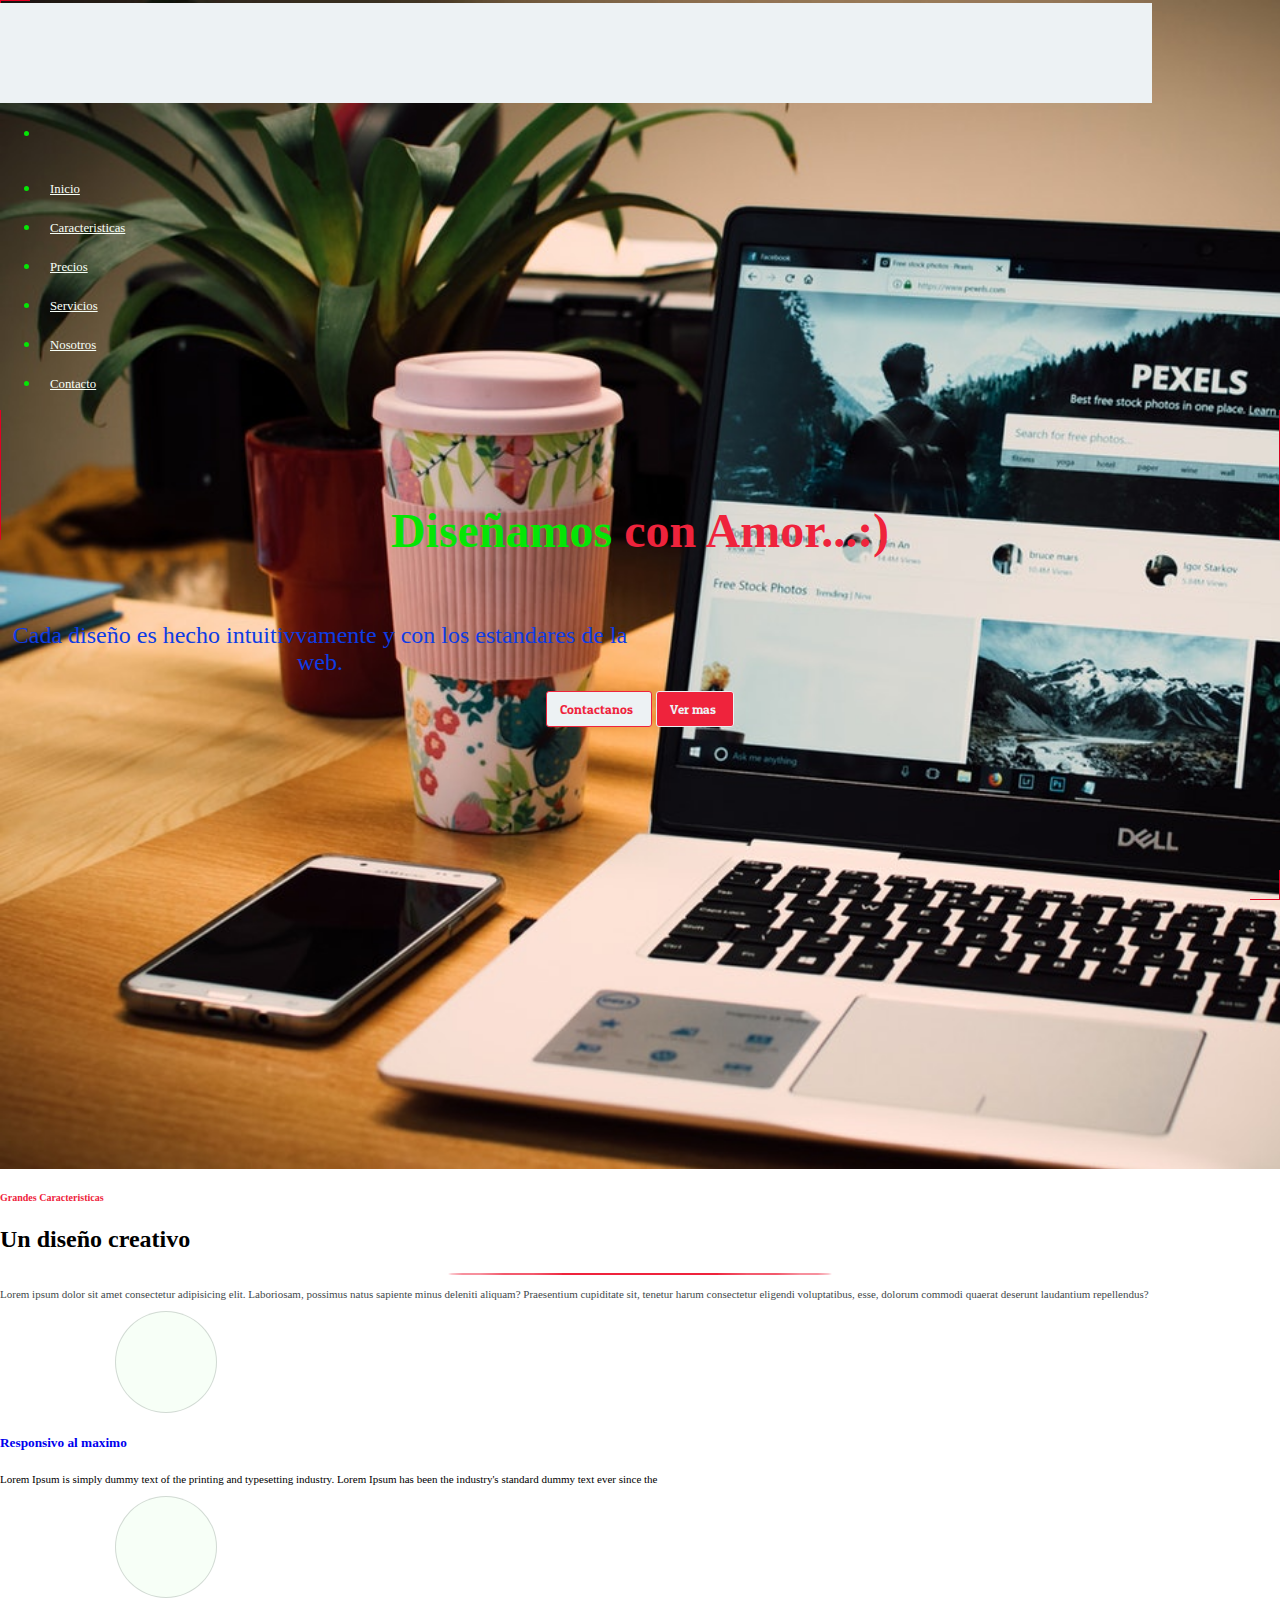
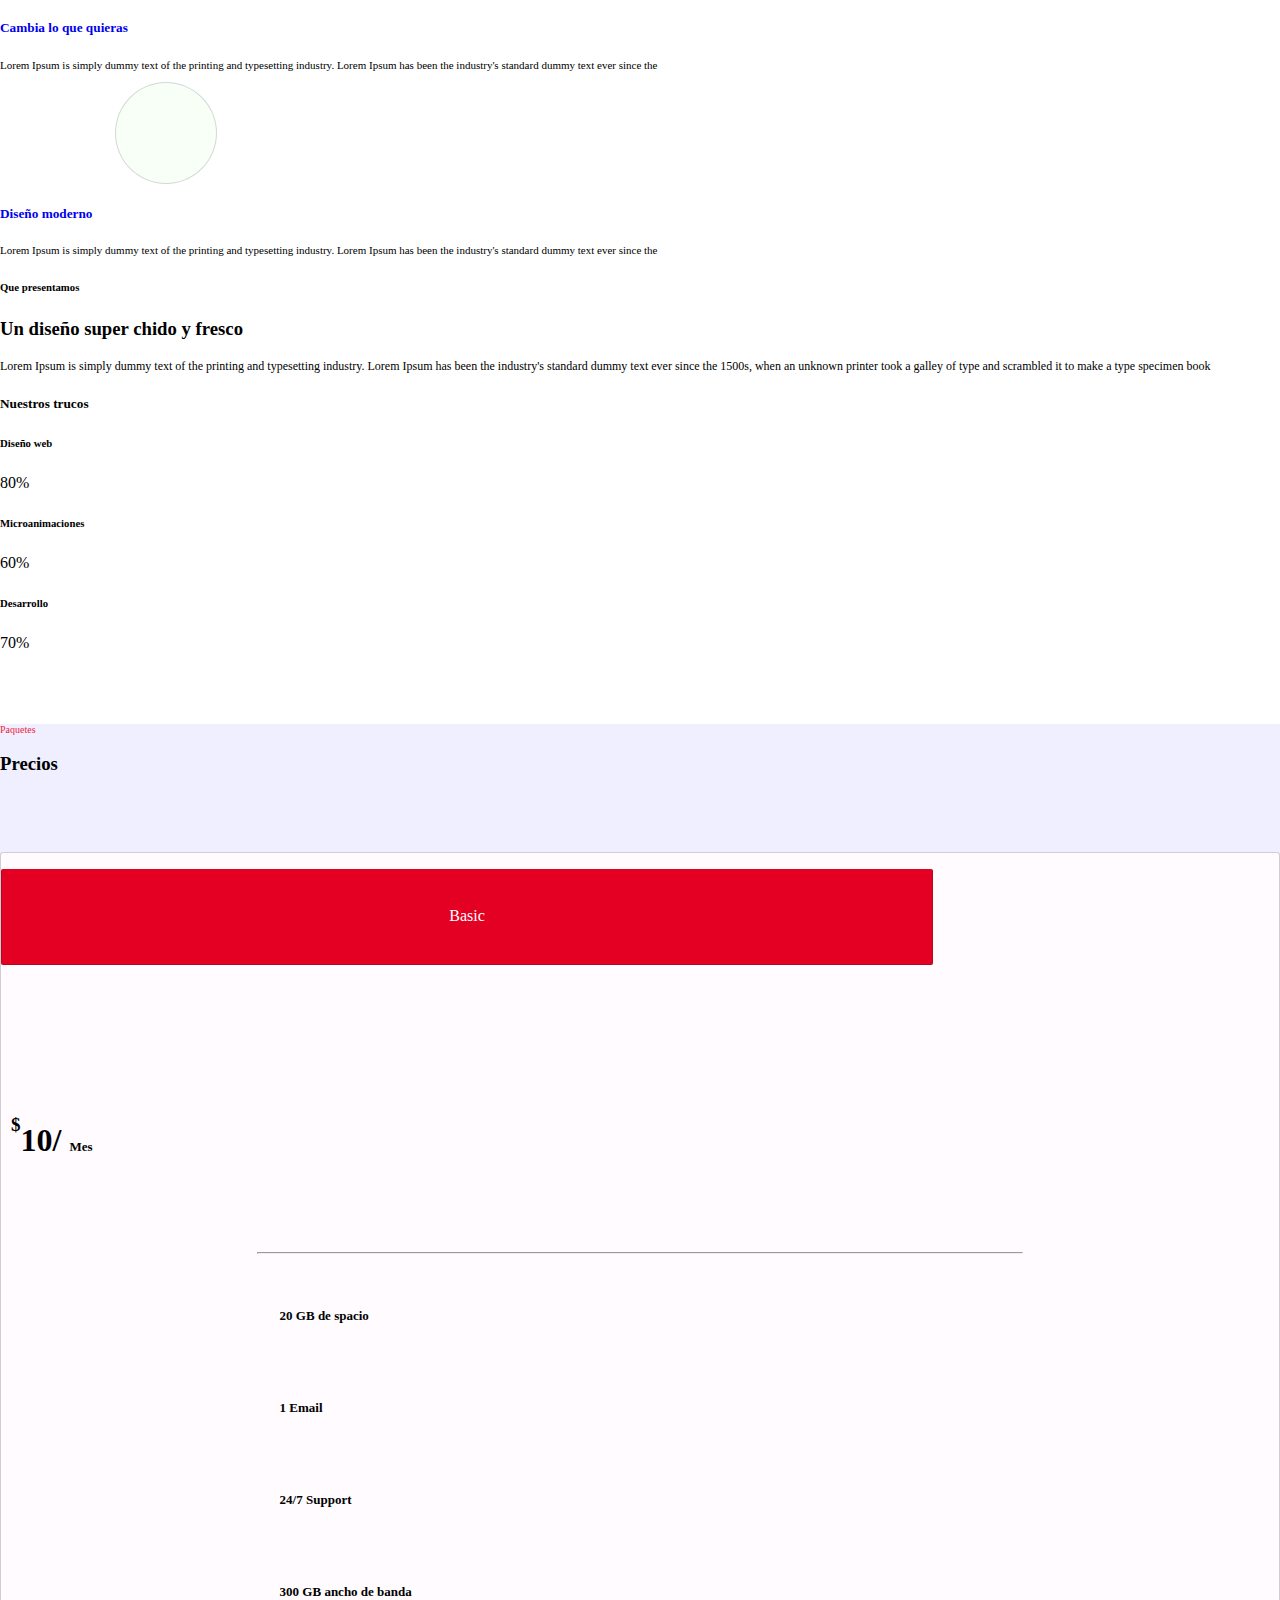
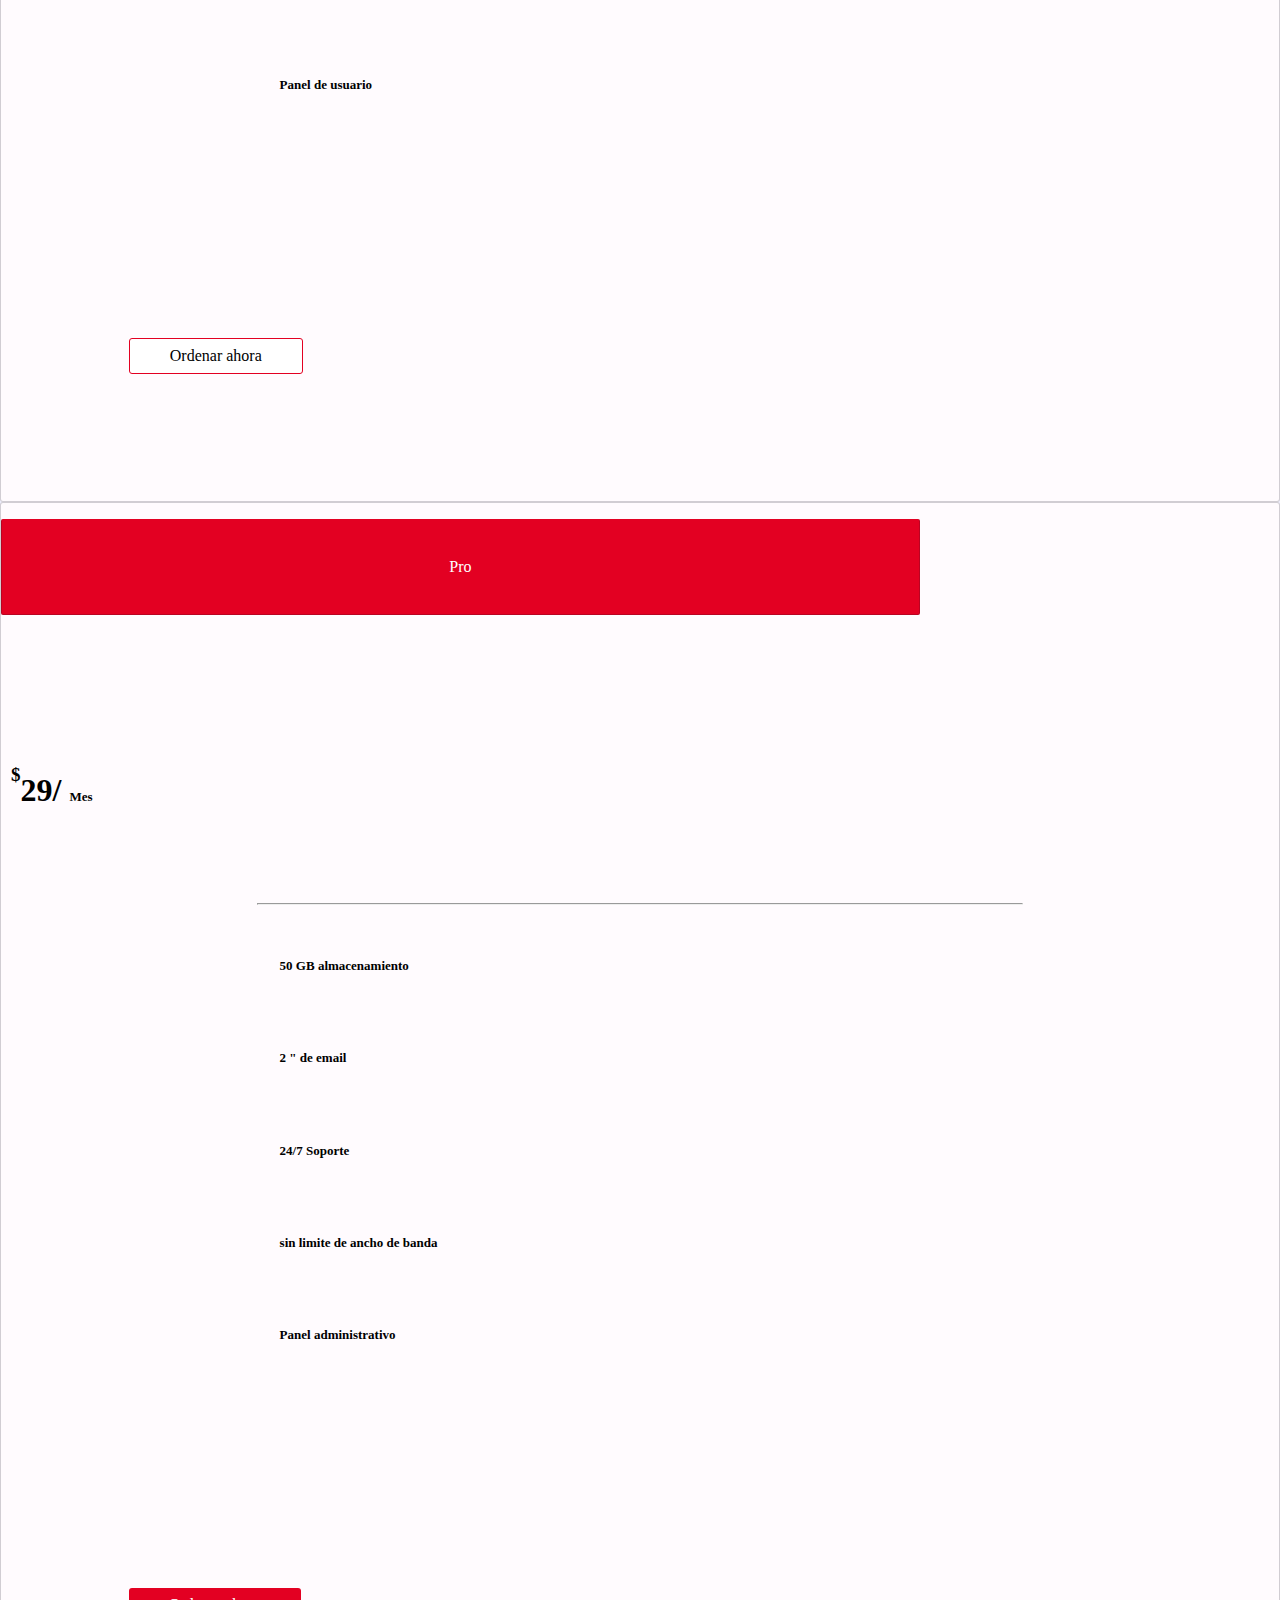
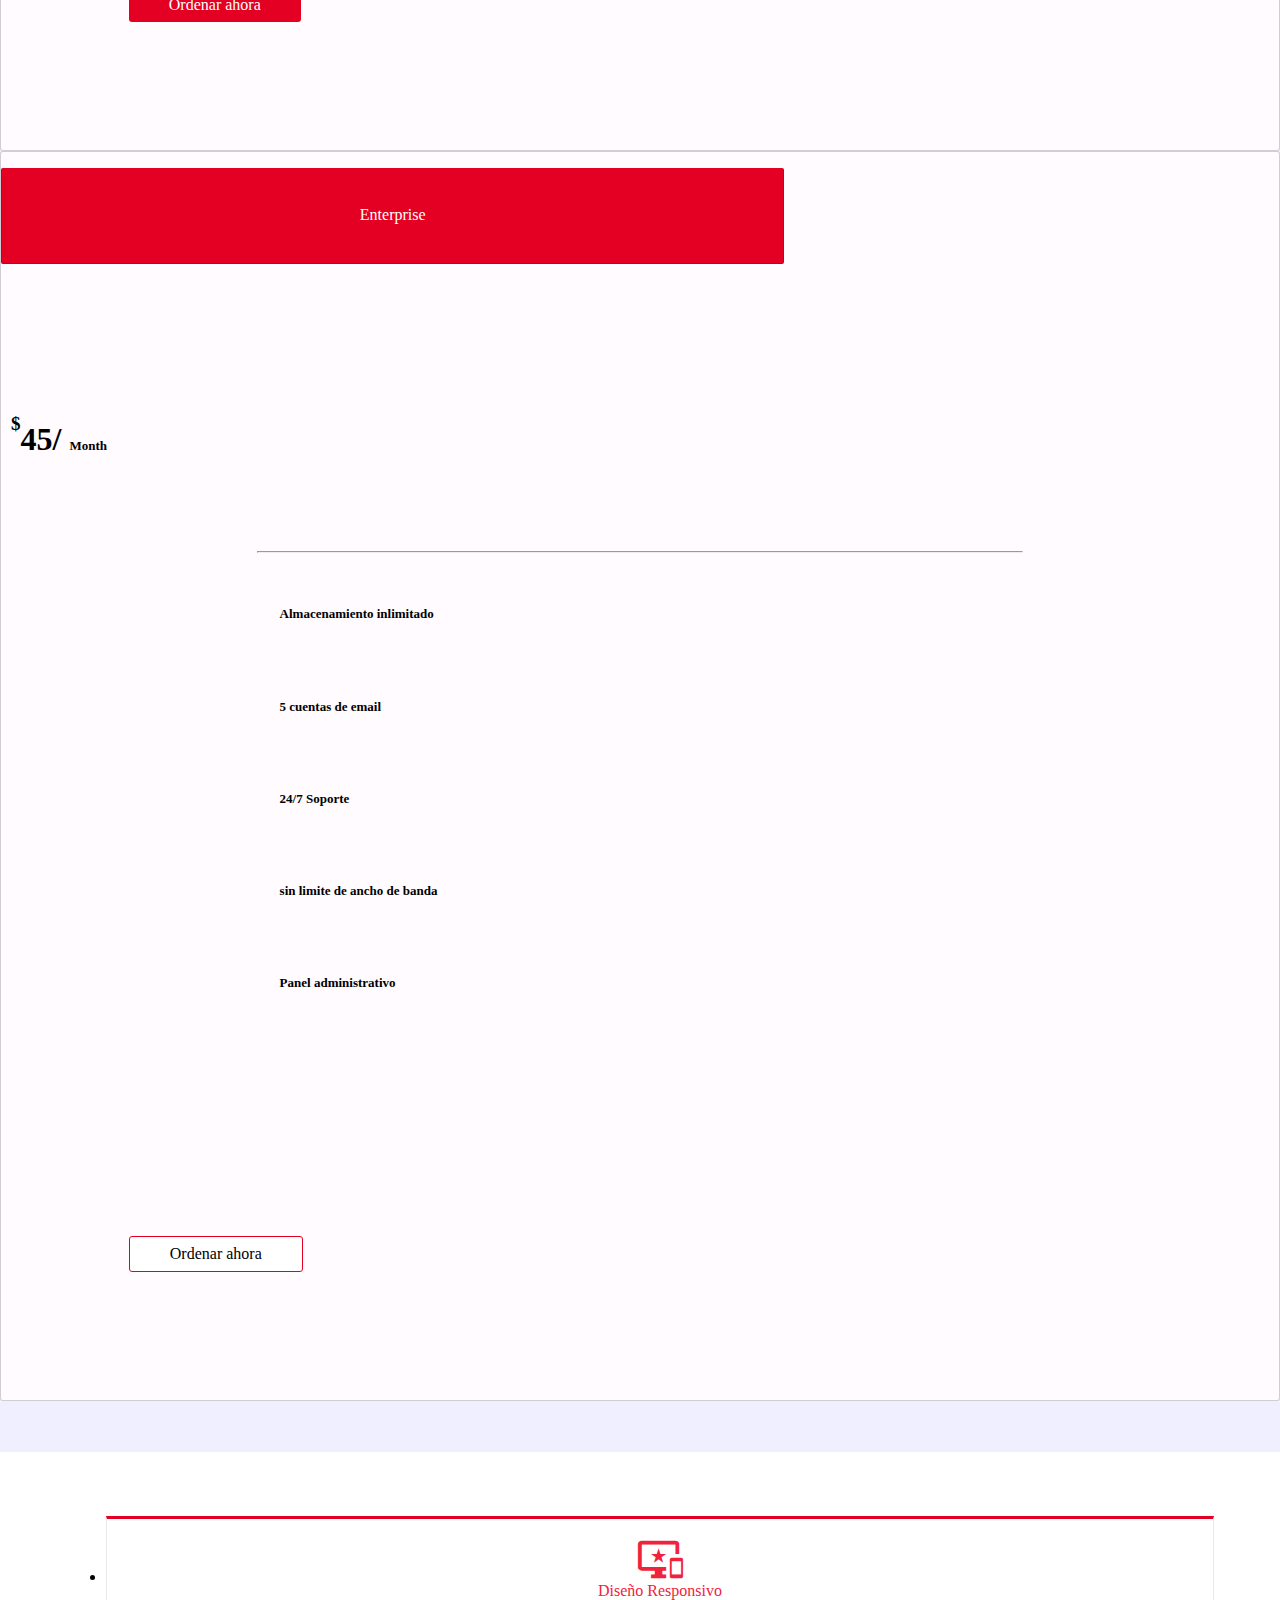
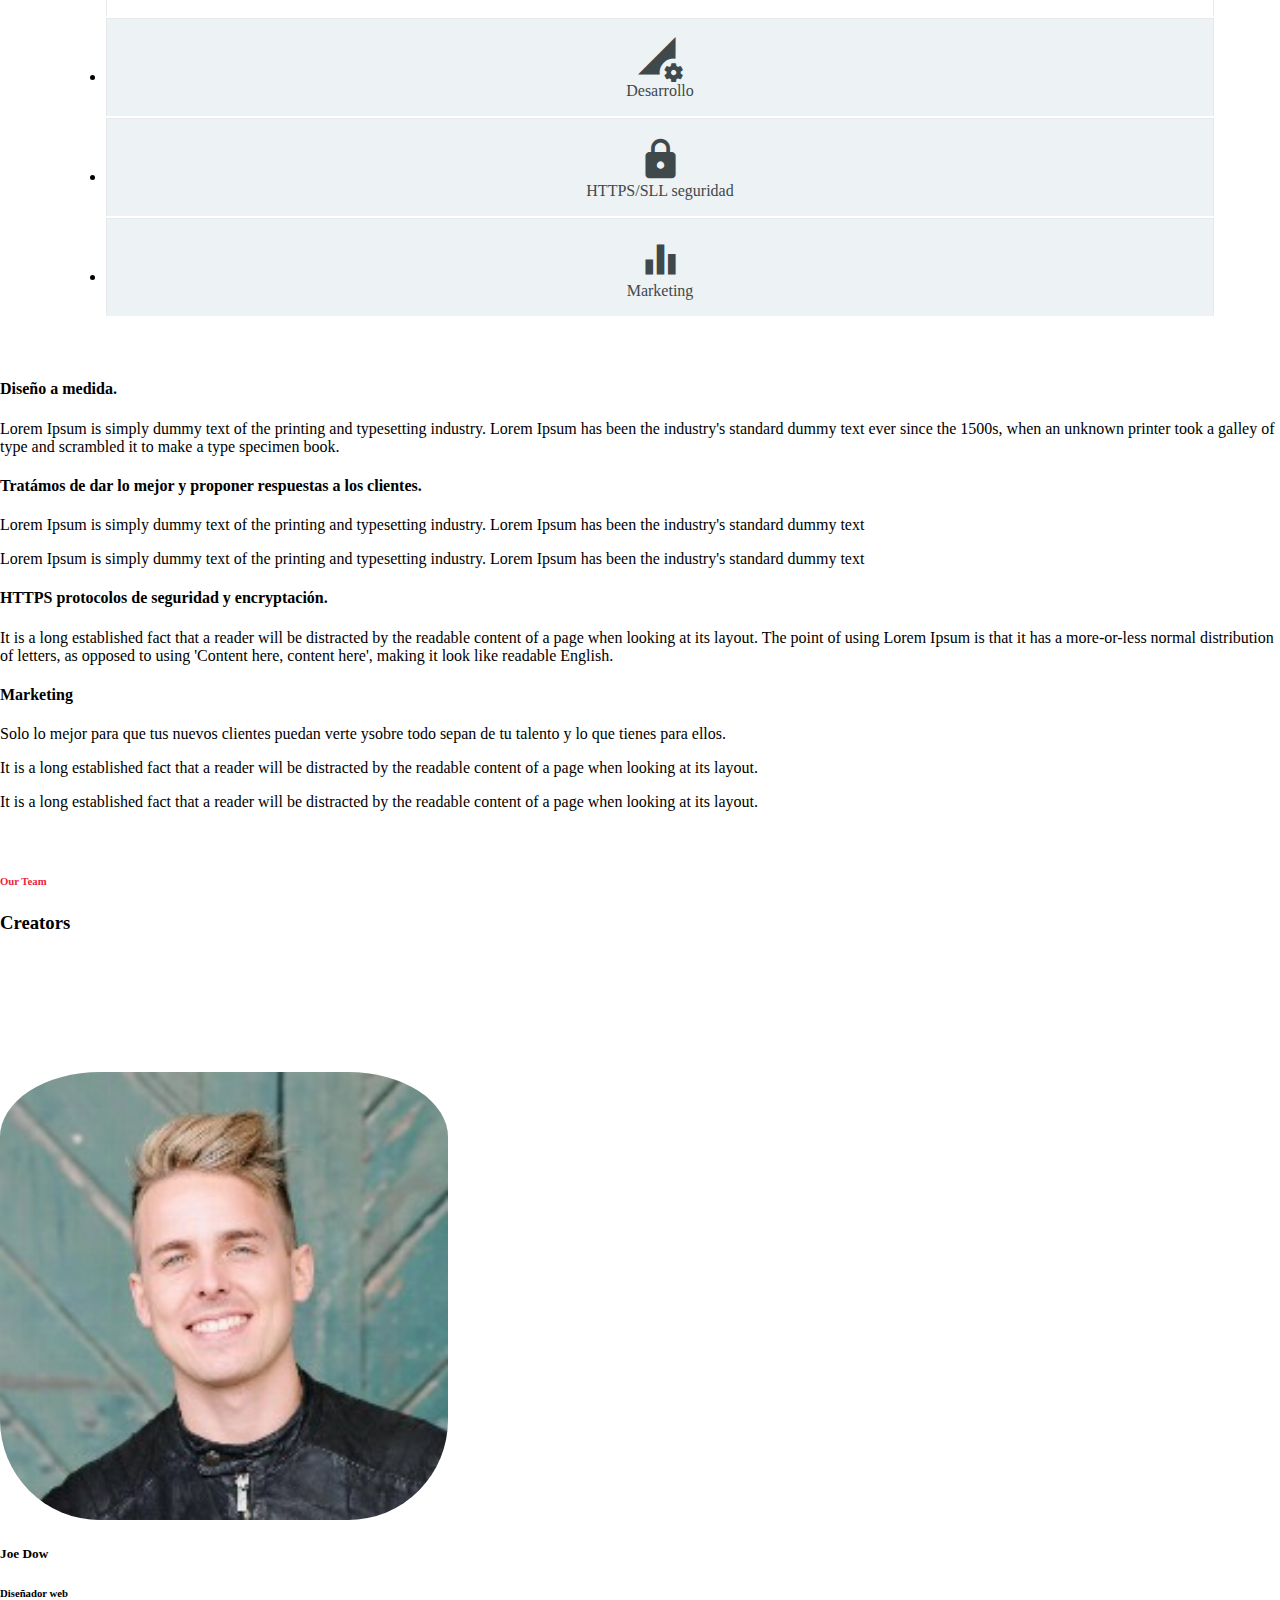
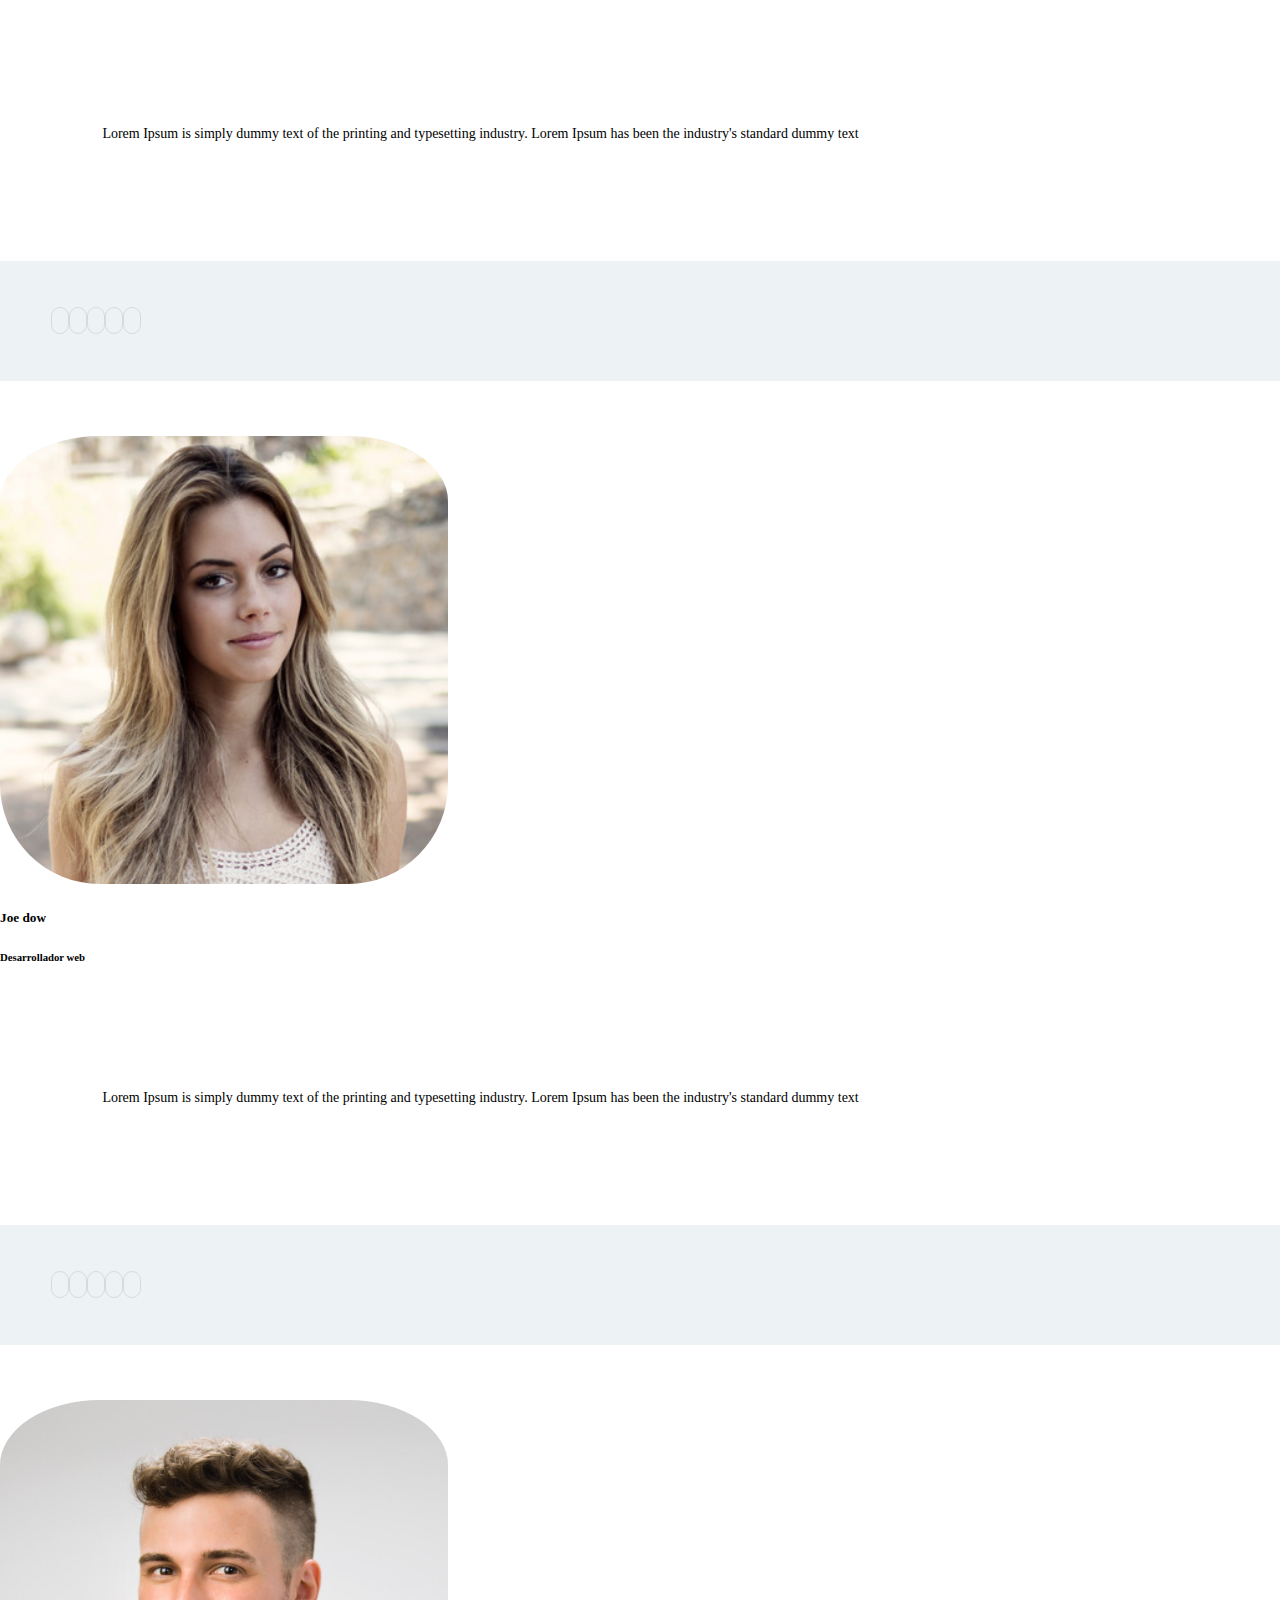
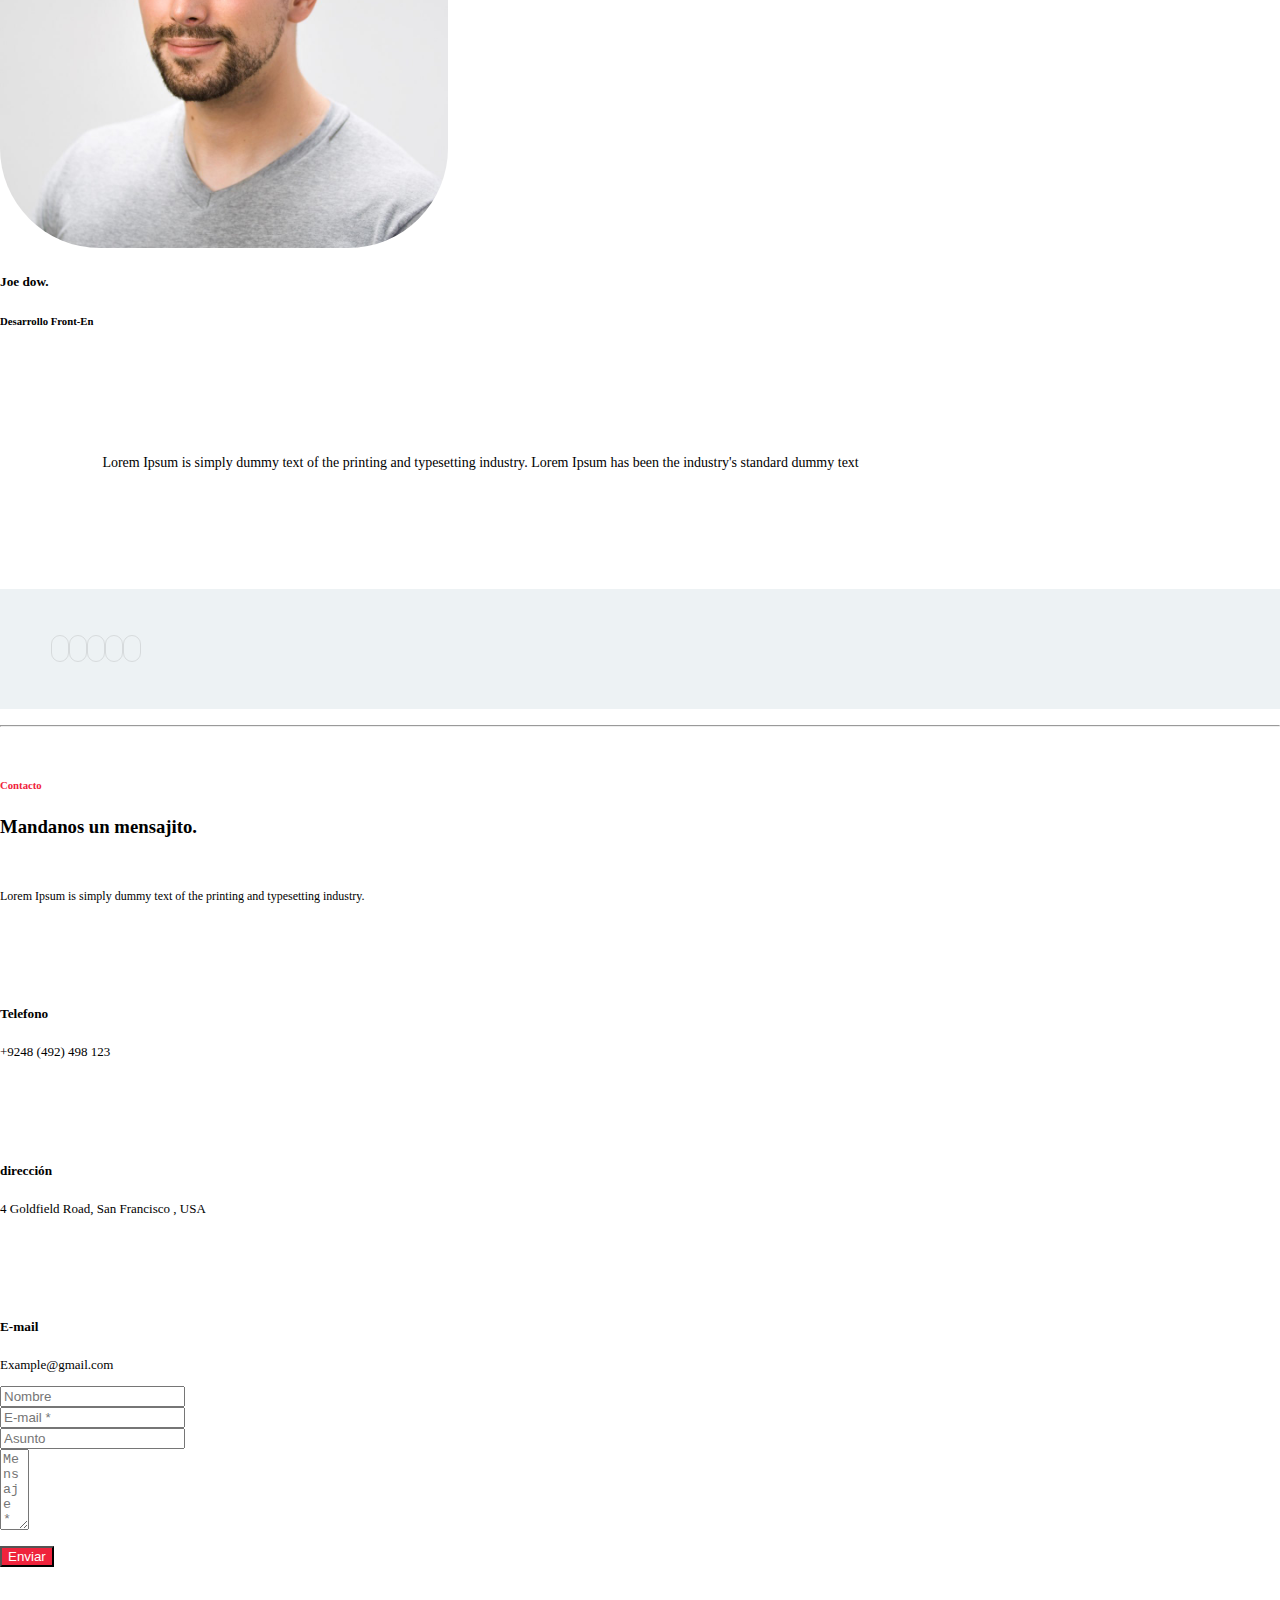
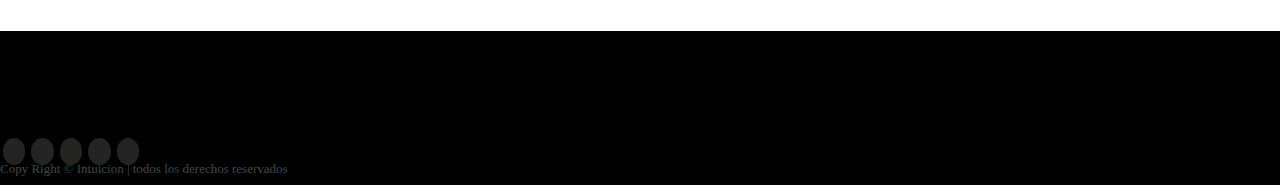
<file: index.html>
<!DOCTYPE html>
<html lang="es">
<head>
    <meta charset="UTF-8">
    <meta name="viewport" content="width=device-width, initial-scale=1.0">
    <meta http-equiv="X-UA-Compatible" content="ie=edge">
    <title>Intuicion | Agencia</title>

    <link rel="stylesheet" href="https://stackpath.bootstrapcdn.com/bootstrap/4.1.0/css/bootstrap.min.css" integrity="sha384-9gVQ4dYFwwWSjIDZnLEWnxCjeSWFphJiwGPXr1jddIhOegiu1FwO5qRGvFXOdJZ4" crossorigin="anonymous">
    
    <!-- Material -->
    <link href="https://fonts.googleapis.com/icon?family=Material+Icons"
      rel="stylesheet">

    <!-- Font Awesome Iconos -->
    <link rel="stylesheet" href="https://use.fontawesome.com/releases/v5.0.10/css/all.css" integrity="sha384-+d0P83n9kaQMCwj8F4RJB66tzIwOKmrdb46+porD/OvrJ+37WqIM7UoBtwHO6Nlg" crossorigin="anonymous">

    <!-- Google Font -->
    <link href="https://fonts.googleapis.com/css?family=Bree+Serif|Pacifico|Patua+One" rel="stylesheet">

    <!--  Css -->
    <link rel="stylesheet" href="css/style.css">
    <link rel="stylesheet" href="css/animation.css">
    <link rel="stylesheet" href="css/response.css">
</head>
<body>
    
    <!-- Homepage -->

    <div class="site-wrapper">
        <div class="container-fluid" id="Home">
            <nav class="navbar navbar-expand-lg navbar-dark">
                <a href="#" class="navbar-brand">
                    <span style="font-size:17px; font-family:Pacifico;">Intuicion</span>
                </a>
                <button class="navbar-toggler" type="button" data-toggle="collapse" data-target="#navbarNav"
                 aria-controls="navbarNav" aria-expanded="false" aria-label="Toggle Navigation">
                    <i class="fas fa-align-center"></i>
                </button>

                <div class="collapse navbar-collapse" id="navbarNav">
                    <ul class="navbar-nav mr-auto">
                        <li class="nav-item">
                            <a href="#" class="nav-link">
                                <i class="fab fa-facebook-f"></i>
                            </a>
                        </li>
                        <li class="nav-item">
                            <a href="#" class="nav-link">
                                <i class="fab fa-twitter"></i>
                            </a>
                        </li>
                        <li class="item">
                            <a href="#" class="nav-link">
                                <i class="fab fa-instagram"></i>
                            </a>
                        </li>
                    </ul>
                    <ul class="navbar-nav">
                        <li class="nav-item active">
                            <a href="#" class="nav-link" id="home">Inicio</a>
                        </li>
                        <li class="nav-item">
                            <a href="#" class="nav-link" id="features">Caracteristicas</a>
                        </li>
                        <li class="nav-item">
                            <a href="#" class="nav-link" id="pricing">Precios</a>
                        </li>
                        <li class="nav-item">
                            <a href="#" class="nav-link" id="services">Servicios</a>
                        </li>
                        <li class="nav-item">
                            <a href="#" class="nav-link" id="about-us">Nosotros</a>
                        </li>
                        <li class="nav-item">
                            <a href="#" class="nav-link" id="contact-us">Contacto</a>
                        </li>
                    </ul>
                </div>
            </nav>

            <div class="d-flex justify-content-center">
                <div class="site-title">
                    <h2>Diseñamos 
                        <span style="color:#EF233C"> con Amor...:)</span>
                    </h2>
                    <p class="title-text my-4">
                        Cada diseño es hecho intuitivvamente y con los estandares de la web.
                    </p>
                    <button type="submit" class="btn-sub1 mx-3 my-4">
                        Contactanos<span><i class="fas fa-angle-right"></i></span>
                    </button>
                    <button type="button" class="btn-sub2 my-4">
                        Ver mas <span><i class="fas fa-angle-double-right"></i></span>
                    </button>
                </div>
            </div>
        </div>
    </div>


    <!-- ************************************* -->
    

    <!-- Content -1 -->

    <div class="container">
        <div class="content-1 mb-4">
            <div class="row m-4">
                <div class="col-md-12 text-center">
                    <h6>Grandes Caracteristicas</h6>
                    <h2>Un diseño creativo</h2>
                    <span class="title-border"></span>
                    <p>Lorem ipsum dolor sit amet consectetur adipisicing elit. Laboriosam, possimus natus sapiente minus deleniti aliquam? Praesentium cupiditate sit, tenetur harum
                         consectetur eligendi voluptatibus, esse, 
                         dolorum commodi quaerat deserunt laudantium repellendus?</p>
                </div>
            </div>

            <div class="row text-center">
                <div class="col-md-4">
                    <div class="curcle">
                        <i class="fas fa-mobile-alt fa-3x mt-4"></i>
                    </div>
                    <div class="description">
                        <a href="#">
                            <h5 class="p-3">Responsivo al maximo</h5>
                        </a>
                        <p>
                                Lorem Ipsum is simply dummy text of the printing 
                                and typesetting industry. Lorem Ipsum has been the industry's standard dummy text ever since the 
                        </p>

                    </div>
                </div>
                <div class="col-md-4">

                    <div class="curcle">
                        <i class="fas fa-cog fa-spin fa-3x mt-4"></i>
                    </div>
                    <div class="description">
                        <a href="#">
                            <h5 class="p-3">Cambia lo que quieras</h5>
                        </a>
                        <p>
                                Lorem Ipsum is simply dummy text of the printing 
                                and typesetting industry. Lorem Ipsum has been the industry's standard dummy text ever since the 
                        </p>
                    </div>
                </div>
                <div class="col-md-4">
                    <div class="curcle">
                        <i class="fas fa-pencil-alt fa-3x mt-4"></i>
                    </div>
                    <div class="description">
                        <a href="#">
                            <h5 class="p-3">Diseño moderno</h5>
                        </a>
                        <p>
                                Lorem Ipsum is simply dummy text of the printing 
                                and typesetting industry. Lorem Ipsum has been the industry's standard dummy text ever since the 
                        </p>
                    </div>
                </div>
            </div>
        </div>
    </div>


    <!-- ************************************** -->


    <!-- Content- 2 -->

    <div class="content-2">
        <div class="row">
            <div class="col-md-6 col-1"></div>
            <div class="col-md-6">
                <h6 class="m-3">Que presentamos</h6>
                <h3 class="m-3">Un diseño super chido y fresco</h3>
                <p class="m-3">Lorem Ipsum is simply dummy text of the printing and typesetting industry. 
                    Lorem Ipsum has been the industry's standard dummy text ever since the 1500s,
                     when an unknown printer took a galley of type and scrambled it to make a type specimen book
                </p>
                <h5 class="m-3">Nuestros trucos</h5>
                <div class="progress-bars">
                    <h6 class="m-3">Diseño web</h6>
                    <div class="progress m-3">
                        <div class="progress-bar bg-danger pro-1" aria-valuenow="80" aria-valuemin="0" aria-valuemax="100" role="progressbar">80%</div>
                        <span class="sp-1"></span>
                    </div>
                    <h6 class="m-3">Microanimaciones</h6>
                    <div class="progress m-3">
                        <div class="progress-bar bg-danger pro-2" aria-valuenow="60" aria-valuemin="0" aria-valuemax="100"
                        role="progressbar">60%</div>
                        <span class="sp-2"></span>
                    </div>
                    <h6 class="m-3">Desarrollo</h6>
                    <div class="progress m-3">
                        <div class="progress-bar bg-danger pro-3" aria-valuenow="70" aria-valuemin="0"
                        aria-valuemax="100" role="progressbar">70%</div>
                    </div>
                </div>
            </div>
        </div>
    </div>

    <!-- ************************************ -->

    <!-- Contenido - 3 -->

    <div class="content-3">
        <div class="row text-center pt-4">
            <div class="col-md-12">
                <p>Paquetes</p>
                <h3>Precios</h3>
            </div>
        </div>
        <div class="row" style="justify-content:center;">
            <div class="col-md-3 m-3">
                <div class="basic text-center pro">
                    <span class="basic-border"></span>
                    <span class="basic-border"></span>
                    <span class="basic-border"></span>
                    <span class="basic-border"></span>
                    <p>Basic</p>
                    <div class="price">
                        <h1>
                            <span class="dollar">$</span>10/
                            <span style="font-size:13px;">Mes</span>
                        </h1>
                    </div>
                    <div style="padding:5% 20%;">
                        <hr>
                        <h6>20 GB de spacio</h6>
                        <h6>1 Email </h6>
                        <h6>24/7 Support</h6>
                        <h6>300 GB ancho de banda</h6>
                        <h6>Panel de usuario</h6>
                    </div>
                    <a href="#">Ordenar ahora</a>
                </div>
            </div>
            <div class="col-md-3 m-3">
                <div class="pro text-center">
                    <span class="pro-span"></span>
                    <span class="pro-span"></span>
                    <p>Pro</p>
                    <div class="price">
                        <h1>
                            <span class="dollar">$</span>29/
                            <span style="font-size:13px;">Mes</span>
                        </h1>
                    </div>

                    <div style="padding:5% 20%;">
                        <hr>
                        <h6>50 GB almacenamiento</h6>
                        <h6>2 " de email</h6>
                        <h6>24/7 Soporte</h6>
                        <h6>sin limite de ancho de banda</h6>
                        <h6>Panel administrativo</h6>
                    </div>

                    <a href="#" id="pro-button">Ordenar ahora </a>
                </div>
            </div>
            <div class="col-md-3 m-3">
                <div class="pro enterprise text-center">
                        <span class="basic-border"></span>
                        <span class="basic-border"></span>
                        <span class="basic-border"></span>
                        <span class="basic-border"></span>
                    <p>Enterprise</p>
                    <div class="price">
                        <h1>
                            <span class="dollar">$</span>45/
                            <span style="font-size:13px;">Month</span>
                        </h1>
                    </div>

                    <div style="padding:5% 20%">
                        <hr>
                        <h6>Almacenamiento inlimitado</h6>
                        <h6>5 cuentas de email</h6>
                        <h6>24/7 Soporte</h6>
                        <h6>sin limite de ancho de banda</h6>
                        <h6>Panel administrativo</h6>
                    </div>
                    <a href="#">Ordenar ahora</a>
                </div>
            </div>
        </div>
    </div>


    <!-- ************************************ -->


    <!-- Contenido - 4 -->

    <div class="container">
        <div class="content-4">
            <ul class="nav" role="tablist">
                <li class="nav-item nav-tabs">
                    <a href="#design" class="active tab-item" role="tab" data-toggle="tab">
                        <i class="material-icons">important_devices</i>
                        <span>Diseño Responsivo</span>
                    </a>
                </li>
                <li class="nav-item nav-tabs">
                    <a href="#development" class="tab-item" role="tab" data-toggle="tab">
                        <i class="material-icons">perm_data_setting</i>
                        <span>Desarrollo</span>
                    </a>
                </li>
                <li class="nav-item nav-tabs">
                    <a href="#https" class="tab-item" role="tab" data-toggle="tab">
                        <i class="material-icons">https</i> 
                        <span>HTTPS/SLL seguridad</span>
                    </a>
                </li>
                <li class="nav-item nav-tabs">
                    <a href="#marketing" class="tab-item" role="tab" data-toggle="tab">
                        <i class="material-icons">equalizer</i>
                        <span>Marketing</span>
                    </a>
                </li>
            </ul>

            <!-- Paneles del tab -->
            <div class="tab-content">
                <div class="active tab-pane" role="tabpanel" id="design">
                    <div class="row justify-content-md-center">
                        <div class="col-md-3">
                            <h4>Diseño a medida.</h4>
                        </div>
                        <div class="col-md-7 text-dark">
                            <p>
                                Lorem Ipsum is simply dummy text of the printing and typesetting industry. 
                                Lorem Ipsum has been the industry's standard dummy text ever since the 1500s, 
                                when an unknown printer took a galley of type and scrambled it to make a type specimen book.
                            </p>
                        </div>
                    </div>
                </div>
                <div class="tab-pane" role="tabpanel" id="development">
                    <div class="row jutify-content-md-center">
                        <div class="col-md-3 offset-md-1">
                            <h4>Tratámos de dar lo mejor y proponer respuestas a los clientes.</h4>
                        </div>
                        <div class="col-md-4">
                            <p>
                                Lorem Ipsum is simply dummy text of the printing and typesetting industry. 
                                Lorem Ipsum has been the industry's standard dummy text
                            </p>
                        </div>
                        <div class="col-md-4">
                            <p>
                                Lorem Ipsum is simply dummy text of the printing and typesetting industry. 
                                Lorem Ipsum has been the industry's standard dummy text
                            </p>
                        </div>
                    </div>
                </div>
                <div class="tab-pane" role="tabpanel" id="https">
                    <div class="row justify-content-md-center">
                        <div class="col-md-4 offset-md-1">
                            <h4>HTTPS protocolos de seguridad y encryptación.</h4>
                        </div>
                    </div>
                    <div class="row pt-3">
                        <div class="col-md-10 offset-md-1">
                            <p>
                                It is a long established fact that a reader will be distracted by the readable content of
                                 a page when looking at its layout. The point of using Lorem Ipsum is that it has a more-or-less 
                                 normal distribution of letters,
                                 as opposed to using 'Content here, content here', making it look like readable English.
                            </p>
                        </div>

                    </div>
                </div>
                <div class="tab-pane" role="tabpanel" id="marketing">
                    <div class="row">
                        <div class="col-md-4 offset-md-1">
                            <h4>Marketing</h4>
                        </div>
                    </div>
                    <div class="row">
                        <div class="col-md-3 offset-md-1">
                            <p>
                                Solo lo mejor para que tus nuevos clientes puedan verte ysobre todo sepan de tu talento y lo que tienes
                                para ellos.
                            </p>
                        </div>
                        <div class="col-md-3">
                            <p>
                                It is a long established fact that a reader
                                 will be distracted by the readable content of a page when looking at its layout.
                            </p>
                        </div>
                        <div class="col-md-3">
                            <p>
                                It is a long established fact that a reader
                                 will be distracted by the readable content of a page when looking at its layout.
                            </p>
                        </div>
                    </div>
                </div>
            </div>
        </div>
    </div>

    <!-- ************************************* -->


    <!--- Contenido -5 -->

    <div class="container">
        <div class="content-5">
            <div class="text-center pt-4">
                <h6 style="color:#EF233C">Our Team</h6>
                <h3>Creators</h3>
            </div>
            <div class="row text-center">
                <div class="col-md-4">
                    <div class="member-1">
                        <div class="avatar">
                            <span><img src="img/Member_1.jpeg" alt="Avatar" class="curcle"></span>
                        </div>
                        <div class="desc">
                            <h5>Joe Dow</h5>
                            <h6 class="text-dark">Diseñador web</h6>
                            <p class="info text-dark">
                                Lorem Ipsum is simply dummy text of the printing and typesetting industry.
                                 Lorem Ipsum has been the industry's standard dummy text 
                            </p>
                            <p class="social-icon text-center">
                                <span><i class="fab fa-facebook-f"></i></span>
                                <span><i class="fab fa-twitter"></i></span>
                                <span><i class="fab fa-linkedin-in"></i></span>
                                <span><i class="fab fa-instagram"></i></span>
                                <span><i class="fab fa-pinterest-p"></i></span>
                            </p>
                        </div>
                    </div>
                </div>
                <div class="col-md-4">
                    <div class="member-1">
                        <div class="avatar">
                            <span><img src="img/Member_2.jpg" alt="avatar" class="curcle"></span>
                        </div>
                        <div class="desc">
                            <h5>Joe dow</h5>
                            <h6 class="text-dark">Desarrollador web</h6>
                            <p class="info text-dark">
                                Lorem Ipsum is simply dummy text of the printing and typesetting industry.
                                 Lorem Ipsum has been the industry's standard dummy text 
                            </p>
                            <p class="social-icon text-center">
                                <span><i class="fab fa-facebook-f"></i></span>
                                <span><i class="fab fa-twitter"></i></span>
                                <span><i class="fab fa-linkedin-in"></i></span>
                                <span><i class="fab fa-instagram"></i></span>
                                <span><i class="fab fa-pinterest-p"></i></span>
                            </p>
                        </div>
                    </div>
                </div>
                <div class="col-md-4">
                    <div class="member-1">
                        <div class="avatar">
                            <span><img src="img/Member_3.jpg" alt="avatar" class="curcle"></span>
                        </div>
                        <div class="desc">
                            <h5>Joe dow.</h5>
                            <h6 class="text-dark">Desarrollo Front-En</h6>
                            <p class="info text-dark">
                                Lorem Ipsum is simply dummy text of the printing and typesetting industry.
                                 Lorem Ipsum has been the industry's standard dummy text 
                            </p>
                            <p class="social-icon text-center">
                                <span><i class="fab fa-facebook-f"></i></span>
                                <span><i class="fab fa-twitter"></i></span>
                                <span><i class="fab fa-linkedin-in"></i></span>
                                <span><i class="fab fa-instagram"></i></span>
                                <span><i class="fab fa-pinterest-p"></i></span>
                            </p>
                        </div>
                    </div>
                </div>
            </div>
        </div>
    </div>


    <!-- *************************************** -->


    <!-- Contenido-6 -->

    <div class="container">
        <div class="content-6">
            <div class="row">
                <div class="col-md-11 text-center">
                    <hr>
                    <h6 style="color:#EF233C;margin-top:4%;">Contacto</h6>
                    <h3>Mandanos un mensajito.</h3>
                    <p style="font-size: 12px; margin-top:4%; margin-bottom:6%;">Lorem Ipsum is simply dummy text of the printing and typesetting industry.</p>
                </div>
            </div>

            <div class="row contact">
                <div class="col-md-4 text-center">
                    <span><i class="fas fa-mobile-alt fa-3x"></i></span>
                    <h5 style="margin-top:8%;">Telefono</h5>
                    <p style="font-size:13px;">+9248 (492) 498 123</p>
                </div>
                <div class="col-md-4 text-center">
                    <span><i class="fas fa-map-marker-alt fa-3x"></i></span>
                    <h5 style="margin-top:8%;">dirección</h5>
                    <p style="font-size:13px;">4 Goldfield Road, San Francisco , USA</p>
                </div>
                <div class="col-md-4 text-center">
                    <span><i class="fas fa-envelope-open fa-3x"></i></span>
                    <h5 style="margin-top:8%;">E-mail</h5>
                    <p style="font-size:13px;">Example@gmail.com</p>
                </div>
            </div>

            <div class="row mt-4">
                <div class="col-md-10 offset-md-1">
                    <form action="">
                        <div class="form-row">
                            <div class="col">
                                <input type="text" id="name" class="form-control" placeholder="Nombre">
                            </div>
                            <div class="col">
                                <input type="text" id="email" class="form-control" placeholder="E-mail *">
                            </div>
                        </div>
                        <div class="form-row py-3">
                            <div class="col">
                                <input type="text" id="subject" class="form-control" placeholder="Asunto">
                            </div>
                        </div>
                        <div class="form-row">
                            <div class="col">
                                <textarea name="" id="comment" cols="1" rows="5" class="form-control" placeholder="Mensaje *"></textarea>
                            </div>
                        </div>

                        <p id="error" class="text-center" style="color:#EF233C;font-size:12px;"></p>

                        <div class="form-row py-3">
                            <div class="col">
                                <button class="form-control btn-submit" type="submit">Enviar</button>
                            </div>
                        </div>
                    </form>
                </div>
            </div>
        </div>
    </div>

    <!-- ************************************ -->

    <!-- Footer -->

    <footer>
        <div class="text-center">
            <h5 class="text-white">Siguenos en :</h5>
            <div class="d-flex flex-row justify-content-center">
                <span><i class="fab fa-facebook-f"></i></span>
                <span><i class="fab fa-twitter"></i></span>
                <span><i class="fab fa-linkedin-in"></i></span>
                <span><i class="fab fa-instagram"></i></span>
                <span><i class="fab fa-pinterest-p"></i></span>
            </div>
            <p>Copy Right &copy; Intuicion | todos los derechos reservados</p>
            <div class="top">
                <a href="#Home"><i class="fas fa-arrow-circle-up fa-2x"></i></a>
            </div>
        </div>
    </footer>

    <!-- ************************************ -->
    
    
    <script src="https://cdnjs.cloudflare.com/ajax/libs/jquery/3.3.1/jquery.min.js"></script>
    <script src="https://cdnjs.cloudflare.com/ajax/libs/popper.js/1.14.0/umd/popper.min.js" integrity="sha384-cs/chFZiN24E4KMATLdqdvsezGxaGsi4hLGOzlXwp5UZB1LY//20VyM2taTB4QvJ" crossorigin="anonymous"></script>
    <script src="https://stackpath.bootstrapcdn.com/bootstrap/4.1.0/js/bootstrap.min.js" integrity="sha384-uefMccjFJAIv6A+rW+L4AHf99KvxDjWSu1z9VI8SKNVmz4sk7buKt/6v9KI65qnm" crossorigin="anonymous"></script>
    <script src="js/main.js"></script>
</body>
</html>
</file>
<file: css/style.css>
body{
    margin: 0%;
    padding: 0%;
    height: 100%;
    width: 100%;
}
.site-wrapper{
    width: 100%;
    height: 100%;
    background-image: url('../img/Background_1.jpeg');
    background-size: cover;
    background-repeat: no-repeat;
    color: rgb(5, 230, 5);
}

.navbar-nav li a{
    font-size: 0.8em;
    margin: 0px 10px;
    color: #F7FFF7 !important;
}

.site-title{
    text-align: center;
    margin-top: 7%;
    height: 74vh;
}

.site-title h2{
    font-size: 3em;
    margin: 5% 0%;
}

.title-text{
    width: 50vw;
    height: 5vh;
    font-size: 1.5em;
    color: rgb(13, 60, 228);
}

.btn-sub1{
    font-family: 'Patua One';
    border: 1px solid #EF233C;
    background-color: #EDF2F4;
    color: #EF233C;
    border-radius: 3px;
    padding: 0.7em 1em;
    cursor: pointer;
    transition: all 500ms ease;
}

.btn-sub2{
    font-family: 'Patua One';
    padding: 0.7em 1em;
    background-color: #EF233C;
    border: 1px solid #EDF2F4;
    color: #EDF2F4;
    border-radius: 3px;
    cursor: pointer;
    transition: all 500ms ease;
}

.site-title i{
    padding-left: 0.3em;
}


/* Contenido -1 */

.content-1 .col-md-12 h6{
    font-size: 10px;
    color: #EF233C;
}

.content-1 .col-md-12 .title-border{
    content: "";
    width: 30%;
    height: 2px;
    display: block;
    background-color: #EF233C;
    border-radius: 50%;
    margin: 1%;
    margin-left: 35%;
}
.content-1 .col-md-12 p{
    font-size: 11px;
    color: #3F494C;
}

.content-1 .curcle{
    height: 100px;
    width: 100px;
    border-radius: 50%;
    margin-left: 9vw;
    background-color: #F7FFF7;
    border: 1px solid rgba(63, 73, 76, 0.205);
    color: #EF233C;
    transition: all 200ms ease;
}

.content-1 .description a{
    text-decoration: none;
}
.content-1 .description p{
    font-size: 11px;
}

/* ****************** */


/* Contenido -2 */

.content-2 .row .col-1{
    background-image: url('../img/Image_1.jpeg');
    background-size: cover;
    background-position: center;
    background-attachment: fixed;
    background-repeat: no-repeat;
}

.content-2 .col-md-6 p{
    font-size: 12px;
}
.content-2 .progress-bars{
    margin-bottom: 8vh;
}
.progress .pro-1, .pro-2, .pro-3{
    width: 0%;
    transition: all 2s ease;
}


/* ******************** */


/* Contenido -3 */

.content-3{
    width: 100vw;
    background-color: #EFEFFF;
}

.content-3 .row{
    padding-bottom: 4%;
}
.content-3 .col-md-12 p{
    font-size: 10px;
    color: #EF233C;
}
.content-3 .col-md-12 h3{
    margin-bottom: 2%;
}

.content-3 .pro{
    border: 1px solid rgba(23, 23, 38, 0.2);
    border-radius: 3px;
    background-color: #FFFBFE;
}
.content-3 .pro p{
    border: 1px solid rgba(23, 23, 38, 0.2);
    background-color: #E30022;
    color: white;
    border-top: none;
    border-radius: 2px;
    display: inline-block;
    padding: 3% 35%;
    margin-bottom: 10%;
}

.content-3 .pro .price .dollar{
    font-size: 19px;
    margin-top: 20px;
    padding-left: 10px;
    display: inline-block;
    position: relative;
    top: -20px;
}

.content-3 .pro h6{
    padding: 3%;
    font-size: 13px;
}

.content-3 .pro a{
    display: inline-block;
    padding: 8px 40px;
    margin: 10% 10%;
    background-color: #E30022;
    color:white;
    border-radius: 3px;
    text-decoration: none;
}

.content-3 .enterprise p{
    padding: 3% 28%;
}

.content-3 .basic a, .content-3 .enterprise a{
    background-color: white;
    color: black;
    border: 1px solid #E30022;
    transition: all 700ms ease;
}

.content-3 .col-md-3{
    padding: 0px;
}

/****************************/

/* contennido 4*/

.content-4 .nav{
    justify-content: center;
    margin: 5%;
}

.content-4 .nav-tabs{
    margin: 2px;
    border: 1px solid rgb(232, 232, 232);
    border-bottom: 0px;
    text-align: center;
    cursor: pointer;
    background-color: #EDF2F4;
}

.content-4 .tab-item{
    text-decoration: none;
    color: #3F494C;
}
.content-4 .tab-item i{
    display: block;
    font-size: 45px;
    padding: 0.4em 1.7em 0em 1.7em;
}

.content-4 .tab-item span{
    display: inline-block;
    padding-bottom: 1em;
    width: 100%;
}

.content-4 .tab-item.active{
    color: #EF233C;
}

.tab-content{
    margin-bottom: 5%;
    transition: all 400ms ease;
}
/* **************************** */

/* Contenido-5 */

.content-5 .row{
    margin-top: 8%;
}
.content-5 .member-1 .avatar{
    margin: 20px 0px;
}
.content-5 .curcle{
    border-radius: 100px;
    width: 35%;
    padding-top: 35px;
    position: relative;
    z-index: 4;
}

.content-5 .avatar span::after{
    content: "";
    width: 90%;
    height: 100px;
    background-color: #EDF2F4;
    position: absolute;
    display: block;
    top: 3px;
    z-index: 0;
}

.content-5 .member-1 .desc .info{
    padding: 8%;
    font-size: 14px;
}

.content-5 .social-icon{
    background-color: #EDF2F4;
    padding: 4%;
}

.content-5 .social-icon span{
    border: 1px solid rgba(123, 123, 123, 0.2);
    padding: 4px 8px;
    border-radius: 40px;
    cursor: pointer;
    transition: all 500ms ease;
}

/* *************************** */

/* Conteido- 6 */

.content-6{
    margin-bottom: 5%;
}
.content-6 .contact span{
    color: #EF233C;
}

.content-6 .btn-submit{
    background-color: #EF233C;
    color: white;
    cursor: pointer;
}
/* *************************** */

/* Footer */

footer{
    background-color: black;
    padding-top: 4%;
    margin: 0px;
    position: relative;
}
footer span{
    padding: 0.3em 0.7em;
    color: white;
    background-color: #242423;
    border-radius: 50%;
    margin: 13px 3px;
    transition: all 500ms ease;
}

footer p{
    margin: 0px;
    color: #3F494C;
    font-size: 13px;
    padding-bottom: 8px;
}

footer .top a{
    position: absolute;
    right: 2%;
    top: 69%;
    color: #3F494C;
    transition: all 500ms ease;
}

/* ************************* */
</file>
<file: css/animation.css>
/* we will put all the animation in this file. */

.border-animation::after{
    content: "";
    width: 0%;
    height: 3px;
    background-color: #EF233C;
    position: relative;
    display: block;
    top: 3px;
    transition: all 400ms ease;
}

.border-animation:hover::after{
    width: 100%;
}

 /* Homepage Button animation */

.btn-sub1:hover{
    background-color: transparent;
    padding-right: 30px;
}

.fa-angle-right{
    -webkit-transform: rotate(0deg);
    transform: rotate(0deg);
    transition: all 500ms ease;
}

.btn-sub2:hover{
    border: 1px solid #EDF2F4;
    background-color: #352C31;
}

.fa-angle-double-right{
    -webkit-transform: rotate(0deg);
    transform: rotate(0deg);
    transition: all 500ms ease;
}
 /* ************************* */

 /* Pricing Animation */

.content-3 .basic a:hover , .enterprise a:hover{
    background-color: #E30022;
    color: white;
}

@media only screen and (min-width:1024px){
    .basic .basic-border, .enterprise .basic-border{
        position: absolute;
        background-color: #E30022;
        transition: all 800ms ease;
    }

    .content-3 .basic .basic-border:nth-child(1), .enterprise .basic-border:nth-child(1){
        top: 0%;left: 0%;
        width: 30px;
        height: 0.8px;
    }

    .content-3 .basic .basic-border:nth-child(2), .enterprise .basic-border:nth-child(2){
        top: 0%;left: 0%;
        width: 1px;
        height: 30px;
    }

    .content-3 .basic .basic-border:nth-child(3), .enterprise .basic-border:nth-child(3){
        bottom: 0%; right: 0%;
        width: 0.8px;
        height: 30px;
    }

    .content-3 .basic .basic-border:nth-child(4), .enterprise .basic-border:nth-child(4){
        bottom: 0%; right: 0%;
        width: 30px;
        height: 1px;
    }

    .enterprise .basic-border:nth-child(2){
        width: 0.8px;
    }

    .pro .pro-span{
        position: absolute;
        background-color: #E30022;
        transition: all 800ms ease;
    }

    .pro .pro-span:nth-child(1){
        bottom: 40%; right: 0%;
        width: 1px;
        height: 130px;
    }

    .pro .pro-span:nth-child(2){
        bottom: 40%; left: 0%;
        width: 1px;
        height: 130px;
    }

}

 /* ************************* */

 /* Our Team */

 .content-5 .social-icon span:hover{
     background-color: #E30022;
     color: white;
 }

 /* *********************** */

 /* footer */

 footer span:hover{
    color: #3F494C;
    background-color: white;
 }

 .top a:hover{
     color: #F7FFF7;
 }

 /* ************************* */

 /* Sticky */


.sticky{
    background-color: rgb(223, 63, 23);
    padding: 0% 4%;
    transition: all 400ms ease;
}
</file>
<file: css/response.css>
/* Using this file we will make responsive website. */

@media only screen and (max-width:768px){
    .sticky{
        padding: 0% 5%;
        top: 10px;
    }
}

@media only screen and (max-width:425px){

    .title-text{
        margin-left: 6%;
        width: 80%;
    }
    .content-1 .curcle{
        margin-left: 35%;
    }
    .sticky{
        padding: 2% 5%;
        top: 20px;
    }

}

@media only screen and (max-width:320px){
    .site-title h2{
        font-size: 1.9em;
    }
    .title-text{
        margin-left: 2%;
        width: 100%;
    }

    .btn-sub2{
        display: none;
    }
}
</file>
